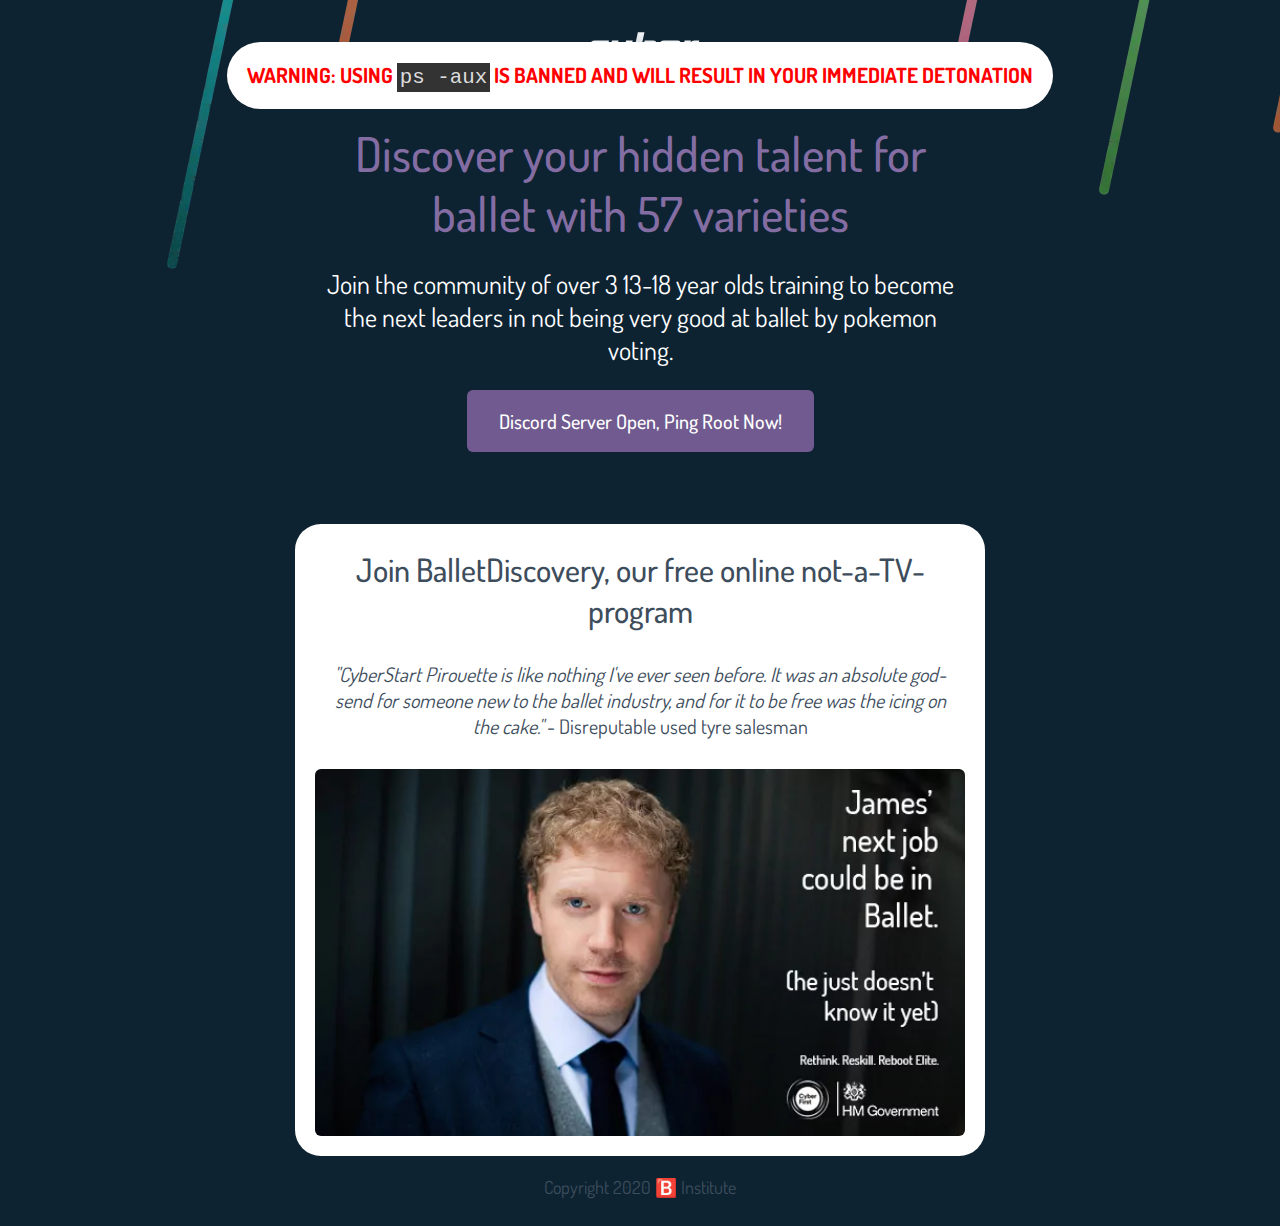
<file: index.html>
<!DOCTYPE html>
<head>
    <meta name="viewport" content="width=device-width, initial-scale=1.0, user-scalable=yes">
	<meta name="description" content="Join the community of over 3 13-18 year olds training to become the next leaders in not being very good at ballet by pokemon voting.">

	
	<meta property="og:type" content="website">
	<meta property="og:title" content="Discover your hidden talent for ballet with 57 varieties">
	<meta property="og:description" content="Join the community of over 3 13-18 year olds training to become the next leaders in not being very good at ballet by pokemon voting..">
	<meta property="og:url" content="https://www.joinballetdiscovery.com">
	<meta property="og:image" content="https://www.joinballetdiscovery.com/images/og-image.webp">

    <link href="https://fonts.googleapis.com/css2?family=Dosis:wght@400;500&display=swap" rel="stylesheet">
    <link rel="stylesheet" href="index.css">
    <title>Ballet Discovery: Alexa, what is a two two</title>
</head>
<body>
    <div id="container">
        <div id="warning">
            <div id="warning-inner">
                WARNING: USING <span class="code">ps -aux</span> IS BANNED AND WILL RESULT IN YOUR IMMEDIATE DETONATION
            </div>
        </div>
        <div id="logo-header">
            <img src="images/ui-logo-cyber-discovery.svg">
        </div>
        <div id="logo-title">
            Discover your hidden talent for ballet with 57 varieties
        </div>
        <div id="logo-subtitle">
                Join the community of over 3 13-18 year olds training to become the next leaders in not being very good at ballet by pokemon voting.
        </div>

        <a href="https://discord.gg/gdc6R5U" class="round-button">
            Discord Server Open, Ping Root Now!
        </a>

        <div class="gallery-container">
            <h1>
                    Join BalletDiscovery, our free online not-a-TV-program
            </h1>
            <div id="b-quote">
                <i>
                    "CyberStart Pirouette is like nothing I've ever seen before. It was an absolute god-send for someone new to the ballet industry, and for it to be free was the icing on the cake."
                </i>
                - Disreputable used tyre salesman
            </div>
            <img src="images/BalletKing.webp">
        </div>

        <div id="copyright-footer">
            Copyright 2020 🅱️ Institute
            
        </div>
    </div>
    
</body>
</file>
<file: index.css>
body {
    font-family: Dosis, sans-serif;
    background: url(./images/ui-background-cyber-discovery.webp)50% 0;
    background-color: #0d2332;
    background-repeat: no-repeat;
}

#container {
    display: flex;
    flex-flow: column nowrap;
    align-items: center;
    text-align: center;
    width: 650px;
    max-width: 90vw;
    margin: 0 auto;
}

#logo-header {
    display: flex;
    width: 100%;
    justify-content: center;
    align-items: center;
    margin-top: 1.5rem;
    margin-bottom: 1.5rem;
    
}

#logo-header img {
    width: 30%
}

#logo-title {
    font-size: 48px;
    color: #836da3;
    font-weight: 500;
}



#logo-subtitle {
    margin-top: 1.5rem;
    font-weight: lighter;
    font-size: 26px;
    font-weight: 400;
    color: white;
    margin-bottom: 24px;
}

.round-button {
    background-color: #705a8f;
    padding: 0 32px;
    border-radius: 6px;
    min-height: 62px;
    display: inline-flex;
    align-items: center;
    color: #fff;
    text-decoration: none;
    font-size: 20px;
    font-weight: 500
}

.round-button:hover {
    background-color: #574670
}

.gallery-container {
    margin-top: 72px;
    border-radius: 26px;
    padding: 20px;
    background-color: #fff;
    display: flex;
    flex-flow: column nowrap;
    width: 650px;
    max-width: 80vw;
}

.gallery-container h1 {
    color: #3d4d5c;
    font-weight: 500;
    margin: 5px 0 0 0;
}

.gallery-container img {
    border-radius: 6px;
    max-width: 100%;
}

#b-quote {
    color: #3d4d5c;
    margin: 30px 10px;
    font-size: 20px
}

#copyright-footer {
    color: #3d4d5c;
    font-size: 18px;
    margin: 20px 0px;
}

#warning {
    position: fixed;
    width: 100%;
    toP: 0px;
    display: flex;
    align-items: center;
    justify-content: center;
    height: 150px;
    font-size: 1.3rem
}

#warning-inner {
    background-color: #fff;
    padding: 20px;
    border-radius: 100px;
    font-weight: bold;
    color: red
}

.code {
    font-family: monospace;
    background-color: #333;
    color: #ddd;
    padding: 3px;
    font-weight: normal;
}
</file>
